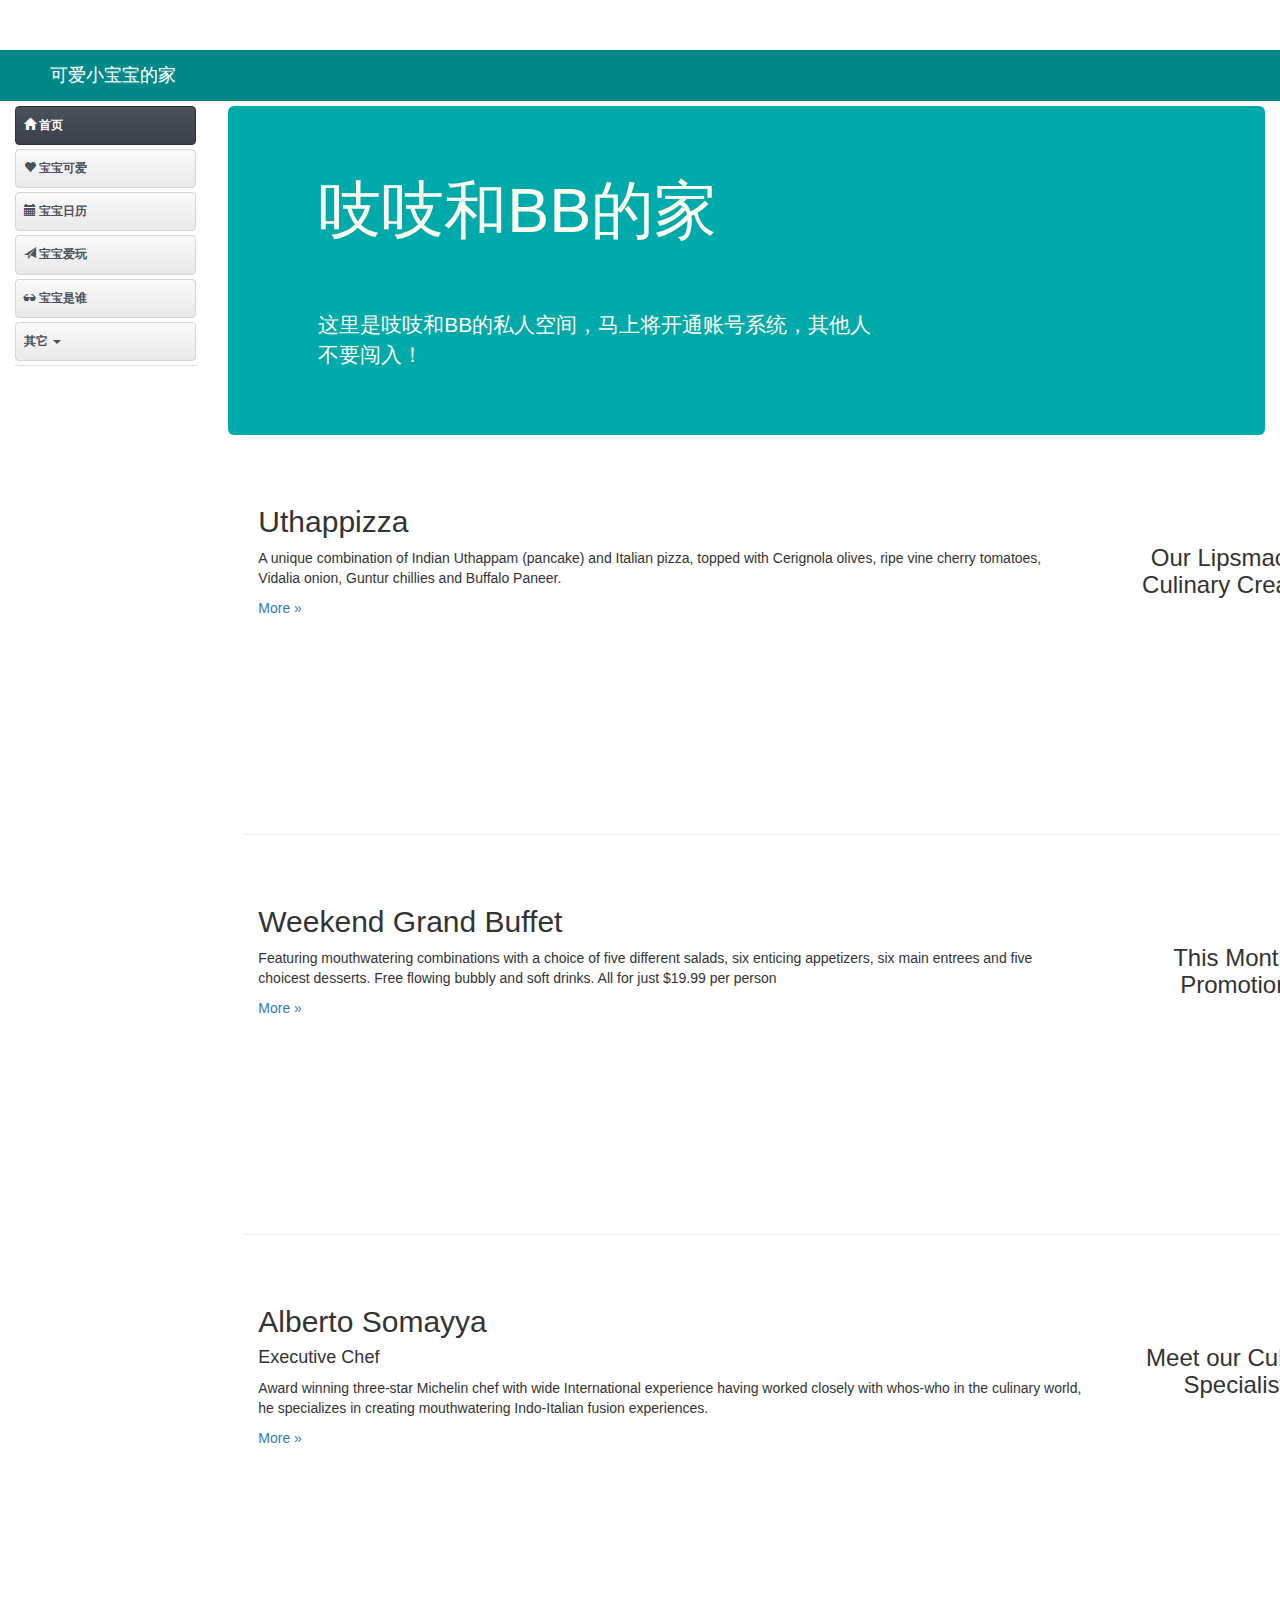
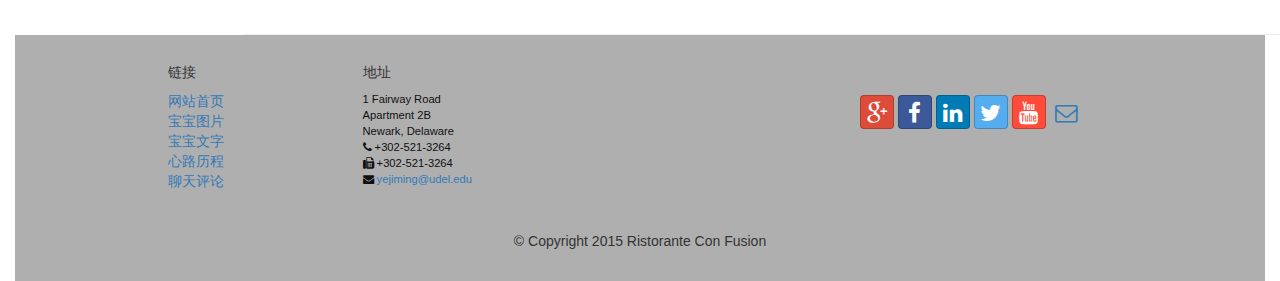
<file: index.html>
<!DOCTYPE html>

<head>
    <meta charset="utf-8">
    <meta http-equiv="X-UA-Compatible" content="IE=edge">
    <meta name="viewport" content="width=device-width, initial-scale=1">
        
    <title>可爱小宝宝的家</title>
    
    <link href="css/bootstrap.min.css" rel="stylesheet">
    <link href="css/bootstrap-theme.min.css" rel="stylesheet">
        
    <link href="css/mystyles.css" rel="stylesheet">
    
    <link href="css/font-awesome.css" rel="stylesheet">
    <link href="css/font-awesome.min.css" rel="stylesheet">
    <link href="css/bootstrap-social.css" rel="stylesheet">
</head>

<body>
    
    <div class="navbar navbar-duomi navbar-static-top" role="navigation">
		<div class="container-fluid">
            <div class="navbar-header">
                <button type="button" class="navbar-toggle collapsed"
						data-toggle="collapse" data-target="#main-nav">
					<span class="sr-only">Toggle navigation</span>
					<i class="glyphicon glyphicon-th-large"></i>
				</button>
				<a class="navbar-brand" href="index.html">可爱小宝宝的家</a>
			</div>
        </div>
    </div>
        
    <div class="container-fluid">
        <div class="row">
            <div class="col-md-2">
    			<ul id="main-nav" class="nav nav-tabs nav-stacked navbar-collapse collapse">
    				<li class="active"><a href="index.html"><i class="glyphicon glyphicon-home"></i> 首页</a></li>
    				<li><a href="pictures.html"><i class="glyphicon glyphicon-heart"></i> 宝宝可爱</a></li>
                    <li><a href="#"><i class="glyphicon glyphicon-calendar"></i> 宝宝日历</a></li>
                    <li><a href="#"><i class="glyphicon glyphicon-send"></i> 宝宝爱玩</a></li>
                    <li><a href="aboutus.html"><i class="glyphicon glyphicon-sunglasses"></i> 宝宝是谁</a></li>
    				<li class="dropdown">
						<a href="#systemSetting" class="nav-header collapsed" data-toggle="collapse"">
							其它 <span class="caret"></span>
						</a>
						<ul id="systemSetting" class="nav nav-list collapse secondmenu">
							<li><a href="#">样式一</a></li>
							<li><a href="#">样式二</a></li>
							<li><a href="#">样式三</a></li>
						</ul>
					</li>
    			</ul>
            </div>
            
            <div class="col-md-10">
                <header class="jumbotron">
            
                    <!-- Main component for a primary marketing message or call to action -->
            
                    <div class="container">
                        <div class="row row-header">
                            <div class="col-xs-12 col-sm-8">
                                <h1>吱吱和BB的家</h1>
                                <p style="padding:20px;"></p>
                                <p>这里是吱吱和BB的私人空间，马上将开通账号系统，其他人不要闯入！</p>
                            </div>
                            <div class="col-xs-12 col-sm-4">
                            </div>
                        </div>
                    </div>
                </header>

                <div class="container">
                    <div class="row row-content">
                        <div class="col-xs-12 col-sm-3 col-sm-push-9">
                            <p style="padding:20px;"></p>
                            <h3 align=center>Our Lipsmacking Culinary Creations</h3>
                        </div>
                        <div class="col-xs-12 col-sm-9 col-sm-pull-3">
                            <h2>Uthappizza</h2>
                            <p>A unique combination of Indian Uthappam (pancake) and Italian pizza, topped with Cerignola olives, ripe vine cherry tomatoes, Vidalia onion, Guntur chillies and Buffalo Paneer.</p>
                            <p><a  href="#">More &raquo;</a></p>
                        </div>
                    </div>
            
            
                    <div class="row row-content">
                        <div class="col-xs-12 col-sm-3 col-sm-push-9">
                            <p style="padding:20px;"></p>
                            <h3 align=center>This Month's Promotions</h3>
                        </div>
                        <div class="col-xs-12 col-sm-9 col-sm-pull-3">
                            <h2>Weekend Grand Buffet</h2>
                            <p>Featuring mouthwatering combinations with a choice of five different salads, six enticing appetizers, six main entrees and five choicest desserts. Free flowing bubbly and soft drinks. All for just $19.99 per person </p>
                            <p><a href="#">More &raquo;</a></p>
                        </div>
                    </div>
            
                    <div class="row row-content">
                        <div class="col-xs-12 col-sm-3 col-sm-push-9">
                            <p style="padding:20px;"></p>
                            <h3 align=center>Meet our Culinary Specialists</h3>
                        </div>
                        <div class="col-xs-12 col-sm-9 col-sm-pull-3">
                            <h2>Alberto Somayya</h2>
                            <h4>Executive Chef</h4>
                            <p>Award winning three-star Michelin chef with wide International experience having worked closely with whos-who in the culinary world, he specializes in creating mouthwatering Indo-Italian fusion experiences. </p>
                            <p><a href="#">More &raquo;</a></p>
                        </div>
                    </div>
                </div>
            </div>
        </div>

    <footer class="row-footer">
        <div class="container">
            <div class="row">             
                <div class="col-xs-5 col-xs-offset-1 col-sm-2 col-sm-offset-1">
                    <h5>链接</h5>
                    <ul class="list-unstyled">
                        <li><a href="#">网站首页</a></li>
                        <li><a href="#">宝宝图片</a></li>
                        <li><a href="#">宝宝文字</a></li>
                        <li><a href="#">心路历程</a></li>
                        <li><a href="#">聊天评论</a></li>
                    </ul>
                </div>
                <div class="col-xs-6 col-sm-5">
                    <h5>地址</h5>
                    <address>
		              1 Fairway Road<br>
		              Apartment 2B<br>
		              Newark, Delaware<br>
		              <i class="fa fa-phone"></i> +302-521-3264<br>
		              <i class="fa fa-fax"></i> +302-521-3264<br>
		              <i class="fa fa-envelope"></i>
                           <a href="mailto:yejiming@udel.edu">yejiming@udel.edu</a>
		           </address>
                </div>
                <div class="col-xs-12 col-sm-4">
                    <div class="nav navbar-nav" style="padding: 40px 10px;">
                        <a class="btn btn-social-icon btn-google-plus" href="http://google.com/+"><i class="fa fa-google-plus"></i></a>
                        <a class="btn btn-social-icon btn-facebook" href="http://www.facebook.com/profile.php?id="><i class="fa fa-facebook"></i></a>
                        <a class="btn btn-social-icon btn-linkedin" href="http://www.linkedin.com/in/"><i class="fa fa-linkedin"></i></a>
                        <a class="btn btn-social-icon btn-twitter" href="http://twitter.com/"><i class="fa fa-twitter"></i></a>
                        <a class="btn btn-social-icon btn-youtube" href="http://youtube.com/"><i class="fa fa-youtube"></i></a>
                        <a class="btn btn-social-icon" href="mailto:"><i class="fa fa-envelope-o"></i></a>
                    </div>
                </div>
                <div class="col-xs-12">
                    <p style="padding:10px;"></p>
                    <p align=center>© Copyright 2015 Ristorante Con Fusion</p>
                </div>
            </div>
        </div>
    </footer>
    
    <script src="jquery-1.11.3.min.js"></script>
    <script src="js/bootstrap.min.js"></script>
</body>

</html>
</file>
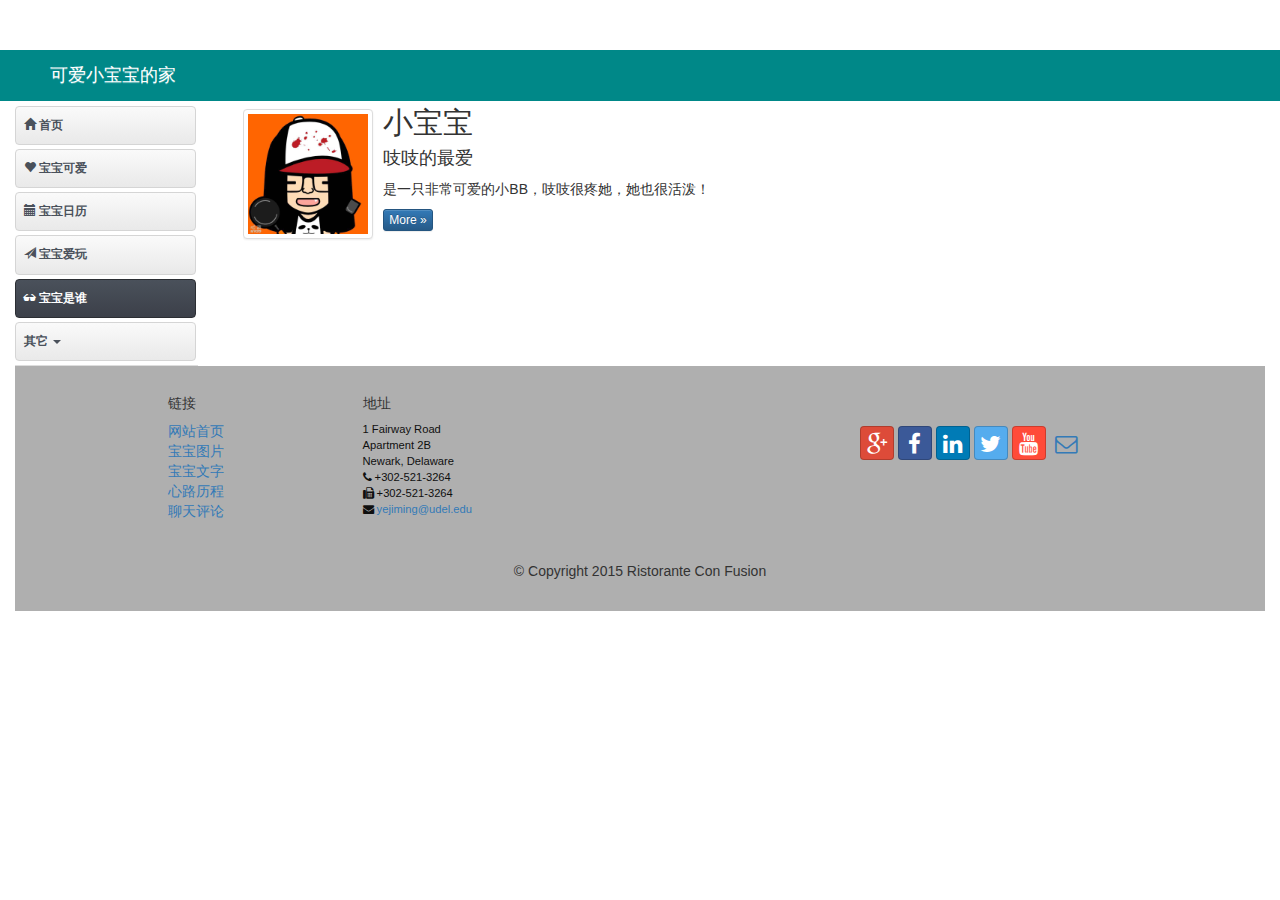
<file: aboutus.html>
<!DOCTYPE html>

<head>
    <meta charset="utf-8">
    <meta http-equiv="X-UA-Compatible" content="IE=edge">
    <meta name="viewport" content="width=device-width, initial-scale=1">
        
    <title>可爱小宝宝的家</title>
    
    <link href="css/bootstrap.min.css" rel="stylesheet">
    <link href="css/bootstrap-theme.min.css" rel="stylesheet">
        
    <link href="css/mystyles.css" rel="stylesheet">
    
    <link href="css/font-awesome.css" rel="stylesheet">
    <link href="css/font-awesome.min.css" rel="stylesheet">
    <link href="css/bootstrap-social.css" rel="stylesheet">
</head>

<body>
    
    <div class="navbar navbar-duomi navbar-static-top" role="navigation">
		<div class="container-fluid">
            <div class="navbar-header">
                <button type="button" class="navbar-toggle collapsed"
						data-toggle="collapse" data-target="#main-nav">
					<span class="sr-only">Toggle navigation</span>
					<i class="glyphicon glyphicon-th-large"></i>
				</button>
				<a class="navbar-brand" href="index.html">可爱小宝宝的家</a>
			</div>
        </div>
    </div>
        
    <div class="container-fluid">
        <div class="row">
            <div class="col-md-2">
    			<ul id="main-nav" class="nav nav-tabs nav-stacked navbar-collapse collapse">
    				<li><a href="index.html"><i class="glyphicon glyphicon-home"></i> 首页</a></li>
    				<li><a href="pictures.html"><i class="glyphicon glyphicon-heart"></i> 宝宝可爱</a></li>
                    <li><a href="#"><i class="glyphicon glyphicon-calendar"></i> 宝宝日历</a></li>
                    <li><a href="#"><i class="glyphicon glyphicon-send"></i> 宝宝爱玩</a></li>
                    <li class="active"><a href="aboutus.html"><i class="glyphicon glyphicon-sunglasses"></i> 宝宝是谁</a></li>
    				<li class="dropdown">
						<a href="#systemSetting" class="nav-header collapsed" data-toggle="collapse"">
							其它 <span class="caret"></span>
						</a>
						<ul id="systemSetting" class="nav nav-list collapse secondmenu">
							<li><a href="#">样式一</a></li>
							<li><a href="#">样式二</a></li>
							<li><a href="#">样式三</a></li>
						</ul>
					</li>
    			</ul>
            </div>
            
            <div class="col-md-10">

                <div class="container">
                    <div class="media">
                        <div class="media-left media-middle">
                            <a href="#">
                                <img class="media-object img-thumbnail" 
                                src="img/profile.JPG" alt="Alberto Somayya" width=130, height=130>
                            </a>
                        </div>
                        <div class="media-body">
                            <h2 class="media-heading">小宝宝</h2>
                            <h4>吱吱的最爱</h4>
                            <p>是一只非常可爱的小BB，吱吱很疼她，她也很活泼！ </p>
                            <p><a  href="#" class="btn btn-primary btn-xs">More &raquo;</a></p>
                        </div>
                    </div>
                </div>
            </div>
        </div>

    <footer class="row-footer">
        <div class="container">
            <div class="row">             
                <div class="col-xs-5 col-xs-offset-1 col-sm-2 col-sm-offset-1">
                    <h5>链接</h5>
                    <ul class="list-unstyled">
                        <li><a href="#">网站首页</a></li>
                        <li><a href="#">宝宝图片</a></li>
                        <li><a href="#">宝宝文字</a></li>
                        <li><a href="#">心路历程</a></li>
                        <li><a href="#">聊天评论</a></li>
                    </ul>
                </div>
                <div class="col-xs-6 col-sm-5">
                    <h5>地址</h5>
                    <address>
		              1 Fairway Road<br>
		              Apartment 2B<br>
		              Newark, Delaware<br>
		              <i class="fa fa-phone"></i> +302-521-3264<br>
		              <i class="fa fa-fax"></i> +302-521-3264<br>
		              <i class="fa fa-envelope"></i>
                           <a href="mailto:yejiming@udel.edu">yejiming@udel.edu</a>
		           </address>
                </div>
                <div class="col-xs-12 col-sm-4">
                    <div class="nav navbar-nav" style="padding: 40px 10px;">
                        <a class="btn btn-social-icon btn-google-plus" href="http://google.com/+"><i class="fa fa-google-plus"></i></a>
                        <a class="btn btn-social-icon btn-facebook" href="http://www.facebook.com/profile.php?id="><i class="fa fa-facebook"></i></a>
                        <a class="btn btn-social-icon btn-linkedin" href="http://www.linkedin.com/in/"><i class="fa fa-linkedin"></i></a>
                        <a class="btn btn-social-icon btn-twitter" href="http://twitter.com/"><i class="fa fa-twitter"></i></a>
                        <a class="btn btn-social-icon btn-youtube" href="http://youtube.com/"><i class="fa fa-youtube"></i></a>
                        <a class="btn btn-social-icon" href="mailto:"><i class="fa fa-envelope-o"></i></a>
                    </div>
                </div>
                <div class="col-xs-12">
                    <p style="padding:10px;"></p>
                    <p align=center>© Copyright 2015 Ristorante Con Fusion</p>
                </div>
            </div>
        </div>
    </footer>
    
    <script src="jquery-1.11.3.min.js"></script>
    <script src="js/bootstrap.min.js"></script>
</body>

</html>
</file>
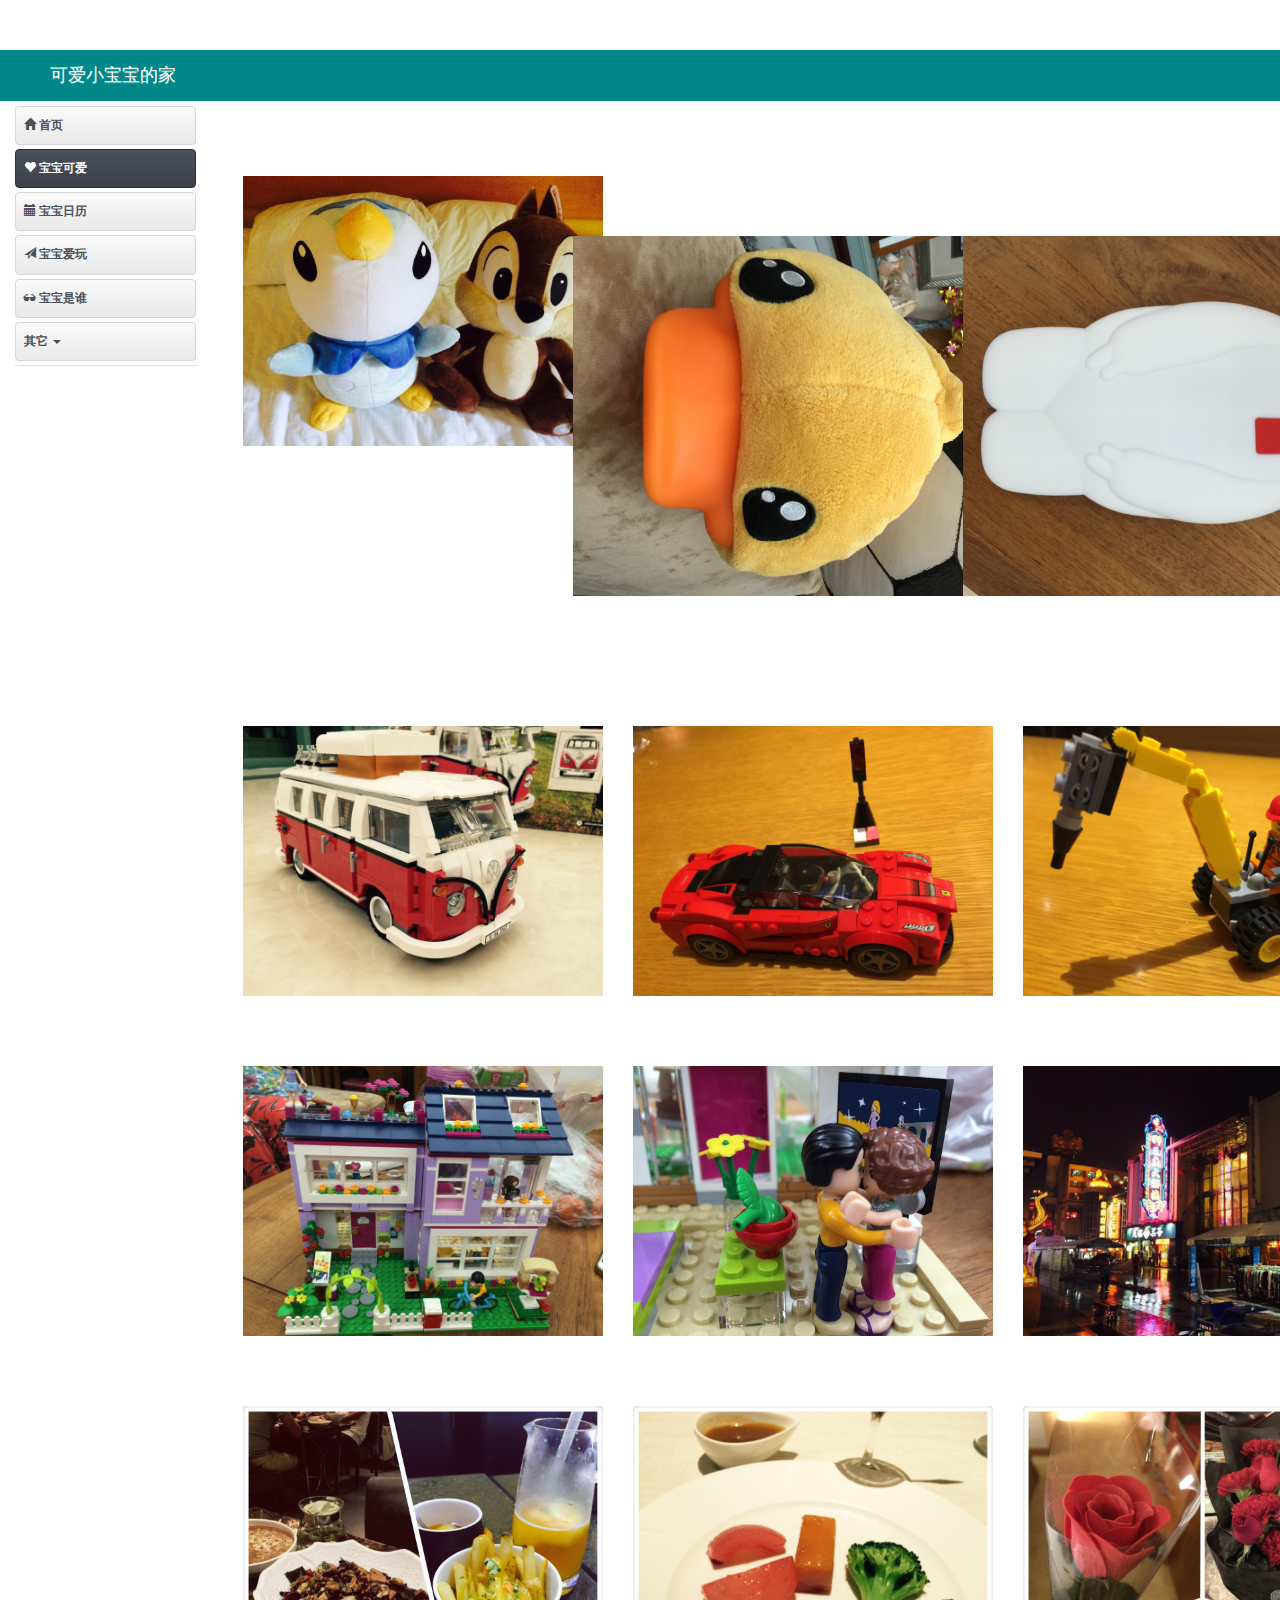
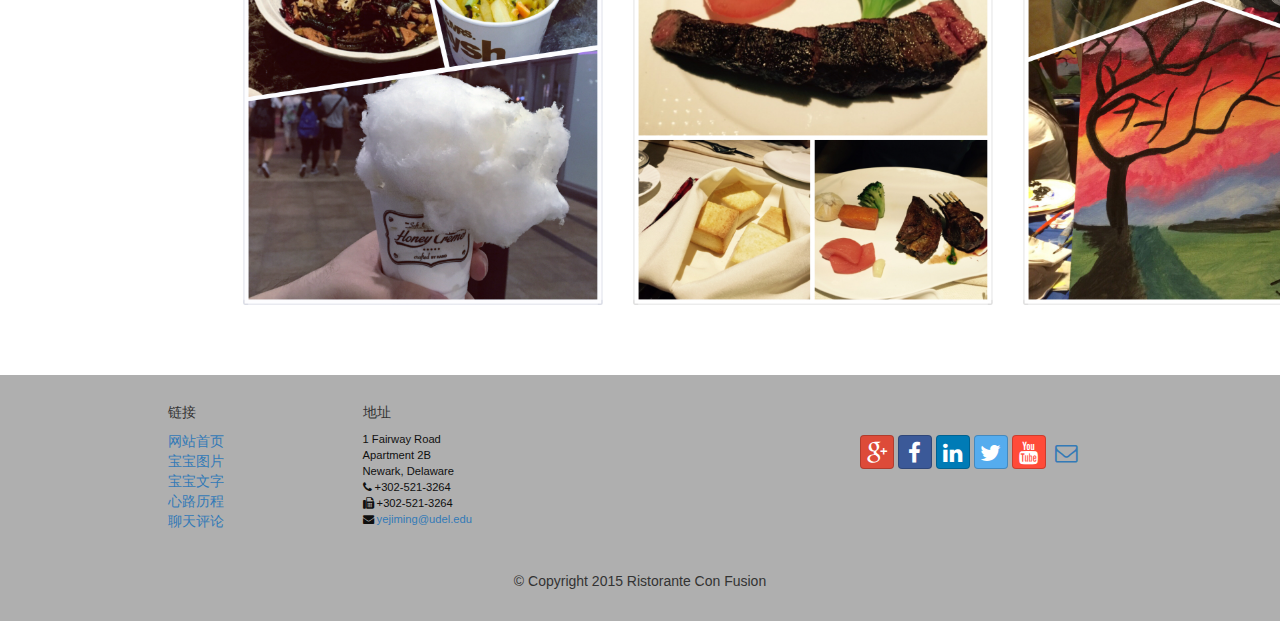
<file: pictures.html>
<!DOCTYPE html>

<head>
    <meta charset="utf-8">
    <meta http-equiv="X-UA-Compatible" content="IE=edge">
    <meta name="viewport" content="width=device-width, initial-scale=1">
        
    <title>可爱小宝宝的家</title>
    
    <link href="css/bootstrap.min.css" rel="stylesheet">
    <link href="css/bootstrap-theme.min.css" rel="stylesheet">
        
    <link href="css/mystyles.css" rel="stylesheet">
    
    <link href="css/font-awesome.css" rel="stylesheet">
    <link href="css/font-awesome.min.css" rel="stylesheet">
    <link href="css/bootstrap-social.css" rel="stylesheet">
</head>

<body>
    
    <div class="navbar navbar-duomi navbar-static-top" role="navigation">
		<div class="container-fluid">
            <div class="navbar-header">
                <button type="button" class="navbar-toggle collapsed"
						data-toggle="collapse" data-target="#main-nav">
					<span class="sr-only">Toggle navigation</span>
					<i class="glyphicon glyphicon-th-large"></i>
				</button>
				<a class="navbar-brand" href="index.html">可爱小宝宝的家</a>
			</div>
        </div>
    </div>
        
    <div class="container-fluid">
        <div class="row">
            <div class="col-md-2">
    			<ul id="main-nav" class="nav nav-tabs nav-stacked navbar-collapse collapse">
    				<li><a href="index.html"><i class="glyphicon glyphicon-home"></i> 首页</a></li>
    				<li class="active"><a href="pictures.html"><i class="glyphicon glyphicon-heart"></i> 宝宝可爱</a></li>
                    <li><a href="#"><i class="glyphicon glyphicon-calendar"></i> 宝宝日历</a></li>
                    <li><a href="#"><i class="glyphicon glyphicon-send"></i> 宝宝爱玩</a></li>
                    <li><a href="aboutus.html"><i class="glyphicon glyphicon-sunglasses"></i> 宝宝是谁</a></li>
    				<li class="dropdown">
						<a href="#systemSetting" class="nav-header collapsed" data-toggle="collapse"">
							其它 <span class="caret"></span>
						</a>
						<ul id="systemSetting" class="nav nav-list collapse secondmenu">
							<li><a href="#">样式一</a></li>
							<li><a href="#">样式二</a></li>
							<li><a href="#">样式三</a></li>
						</ul>
					</li>
    			</ul>
            </div>
            
            <div class="col-md-10">

                <div class="container">
                    <p style="padding: 30px"></p>
                    <div class="row">
                        <img src="img/babies.jpg" class="media-object img-responsive col-xs-4" width=500, height=500></img>
                        <img style="transform:rotate(90deg);" src="img/duck.JPG" class="media-object img-responsive col-xs-4" width=500, height=500></img>
                        <img style="transform:rotate(90deg);" src="img/baymax.JPG" class="media-object img-responsive col-xs-4" width=500, height=500></img>
                    </div>
                    <p style="padding: 30px"></p>
                    <div class="row">
                        <img src="img/volkswagon.JPG" class="media-object img-responsive col-xs-4" width=500, height=500></img>
                        <img src="img/ferrari.JPG" class="media-object img-responsive col-xs-4" width=500, height=500></img>
                        <img src="img/digger.JPG" class="media-object img-responsive col-xs-4" width=500, height=500></img>
                    </div>
                    <p style="padding: 30px"></p>
                    <div class="row">
                        <img src="img/house1.JPG" class="media-object img-responsive col-xs-4" width=500, height=500></img>
                        <img src="img/house2.JPG" class="media-object img-responsive col-xs-4" width=500, height=500></img>
                        <img src="img/nanjing.JPG" class="media-object img-responsive col-xs-4" width=500, height=500></img>
                    </div>
                    <p style="padding: 30px"></p>
                    <div class="row">
                        <img src="img/snakes.JPG" class="media-object img-responsive col-xs-4" width=500, height=500></img>
                        <img src="img/wang_steak.JPG" class="media-object img-responsive col-xs-4" width=500, height=500></img>
                        <img src="img/gifts.JPG" class="media-object img-responsive col-xs-4"></img>
                    </div>
                    <p style="padding: 30px"></p>
                </div>
            </div>
        </div>
    </div>

    <footer class="row-footer">
        <div class="container">
            <div class="row">             
                <div class="col-xs-5 col-xs-offset-1 col-sm-2 col-sm-offset-1">
                    <h5>链接</h5>
                    <ul class="list-unstyled">
                        <li><a href="#">网站首页</a></li>
                        <li><a href="#">宝宝图片</a></li>
                        <li><a href="#">宝宝文字</a></li>
                        <li><a href="#">心路历程</a></li>
                        <li><a href="#">聊天评论</a></li>
                    </ul>
                </div>
                <div class="col-xs-6 col-sm-5">
                    <h5>地址</h5>
                    <address>
		              1 Fairway Road<br>
		              Apartment 2B<br>
		              Newark, Delaware<br>
		              <i class="fa fa-phone"></i> +302-521-3264<br>
		              <i class="fa fa-fax"></i> +302-521-3264<br>
		              <i class="fa fa-envelope"></i>
                           <a href="mailto:yejiming@udel.edu">yejiming@udel.edu</a>
		           </address>
                </div>
                <div class="col-xs-12 col-sm-4">
                    <div class="nav navbar-nav" style="padding: 40px 10px;">
                        <a class="btn btn-social-icon btn-google-plus" href="http://google.com/+"><i class="fa fa-google-plus"></i></a>
                        <a class="btn btn-social-icon btn-facebook" href="http://www.facebook.com/profile.php?id="><i class="fa fa-facebook"></i></a>
                        <a class="btn btn-social-icon btn-linkedin" href="http://www.linkedin.com/in/"><i class="fa fa-linkedin"></i></a>
                        <a class="btn btn-social-icon btn-twitter" href="http://twitter.com/"><i class="fa fa-twitter"></i></a>
                        <a class="btn btn-social-icon btn-youtube" href="http://youtube.com/"><i class="fa fa-youtube"></i></a>
                        <a class="btn btn-social-icon" href="mailto:"><i class="fa fa-envelope-o"></i></a>
                    </div>
                </div>
                <div class="col-xs-12">
                    <p style="padding:10px;"></p>
                    <p align=center>© Copyright 2015 Ristorante Con Fusion</p>
                </div>
            </div>
        </div>
    </footer>
    
    <script src="jquery-1.11.3.min.js"></script>
    <script src="js/bootstrap.min.js"></script>
</body>

</html>
</file>
<file: css/mystyles.css>
.row-header {
	margin: 0px auto;
	padding: 0px auto;
}

.row-content {
	margin: 0px auto;
	padding: 50px 0px 50px 0px;
	border-bottom: 1px ridge;
	min-height: 400px;
}

.row-footer {
	background-color: #AfAfAf;
	margin: 0px auto;
	padding: 20px 0px 20px 0px;
}

.jumbotron {
	padding: 50px 30px 50px 30px;
	margin: 0px auto;
    background: #00AAAA;
	color: floralwhite;
}

address {
	font-size: 80%;
	margin: 0px;
	color: #0f0f0f;
}

body{
    padding:50px 0px 0px 0px;
    z-index:0;
}

#main-nav {
    margin-left: 0px;
    padding: 0px 0px;
}

#main-nav.nav-tabs.nav-stacked > li > a {
    padding: 10px 8px;
    font-size: 12px;
    font-weight: 600;
    color: #4A515B;
    background: #E9E9E9;
    background: -moz-linear-gradient(top, #FAFAFA 0%, #E9E9E9 100%);
    background: -webkit-gradient(linear, left top, left bottom, color-stop(0%,#FAFAFA), color-stop(100%,#E9E9E9));
    background: -webkit-linear-gradient(top, #FAFAFA 0%,#E9E9E9 100%);
    background: -o-linear-gradient(top, #FAFAFA 0%,#E9E9E9 100%);
    background: -ms-linear-gradient(top, #FAFAFA 0%,#E9E9E9 100%);
    background: linear-gradient(top, #FAFAFA 0%,#E9E9E9 100%);
    filter: progid:DXImageTransform.Microsoft.gradient(startColorstr='#FAFAFA', endColorstr='#E9E9E9');
    -ms-filter: "progid:DXImageTransform.Microsoft.gradient(startColorstr='#FAFAFA', endColorstr='#E9E9E9')";
    border: 1px solid #D5D5D5;
    border-radius: 4px;
}

#main-nav.nav-tabs.nav-stacked > li > a > span {
    color: #4A515B;
}

#main-nav.nav-tabs.nav-stacked > li.active > a, #main-nav.nav-tabs.nav-stacked > li > a:hover {
    color: #FFF;
    background: #3C4049;
    background: -moz-linear-gradient(top, #4A515B 0%, #3C4049 100%);
    background: -webkit-gradient(linear, left top, left bottom, color-stop(0%,#4A515B), color-stop(100%,#3C4049));
    background: -webkit-linear-gradient(top, #4A515B 0%,#3C4049 100%);
    background: -o-linear-gradient(top, #4A515B 0%,#3C4049 100%);
    background: -ms-linear-gradient(top, #4A515B 0%,#3C4049 100%);
    background: linear-gradient(top, #4A515B 0%,#3C4049 100%);
    filter: progid:DXImageTransform.Microsoft.gradient(startColorstr='#4A515B', endColorstr='#3C4049');
    -ms-filter: "progid:DXImageTransform.Microsoft.gradient(startColorstr='#4A515B', endColorstr='#3C4049')";
    border-color: #2B2E33;
}

#main-nav.nav-tabs.nav-stacked > li.active > a, #main-nav.nav-tabs.nav-stacked > li > a:hover > span {
    color: #FFF;
}

#main-nav.nav-tabs.nav-stacked > li {
    margin-bottom: 4px;
}

/*定义二级菜单样式*/
.secondmenu a {
    font-size: 10px;
    color: #4A515B;
    text-align: center;
}

.navbar-static-top {
    background-color: #008888;
    margin-bottom: 5px;
}

.navbar-brand {
    background: url('') no-repeat 10px 8px;
    display: inline-block;
    vertical-align: middle;
    padding-left: 50px;
    color: #fff;
}
</file>
